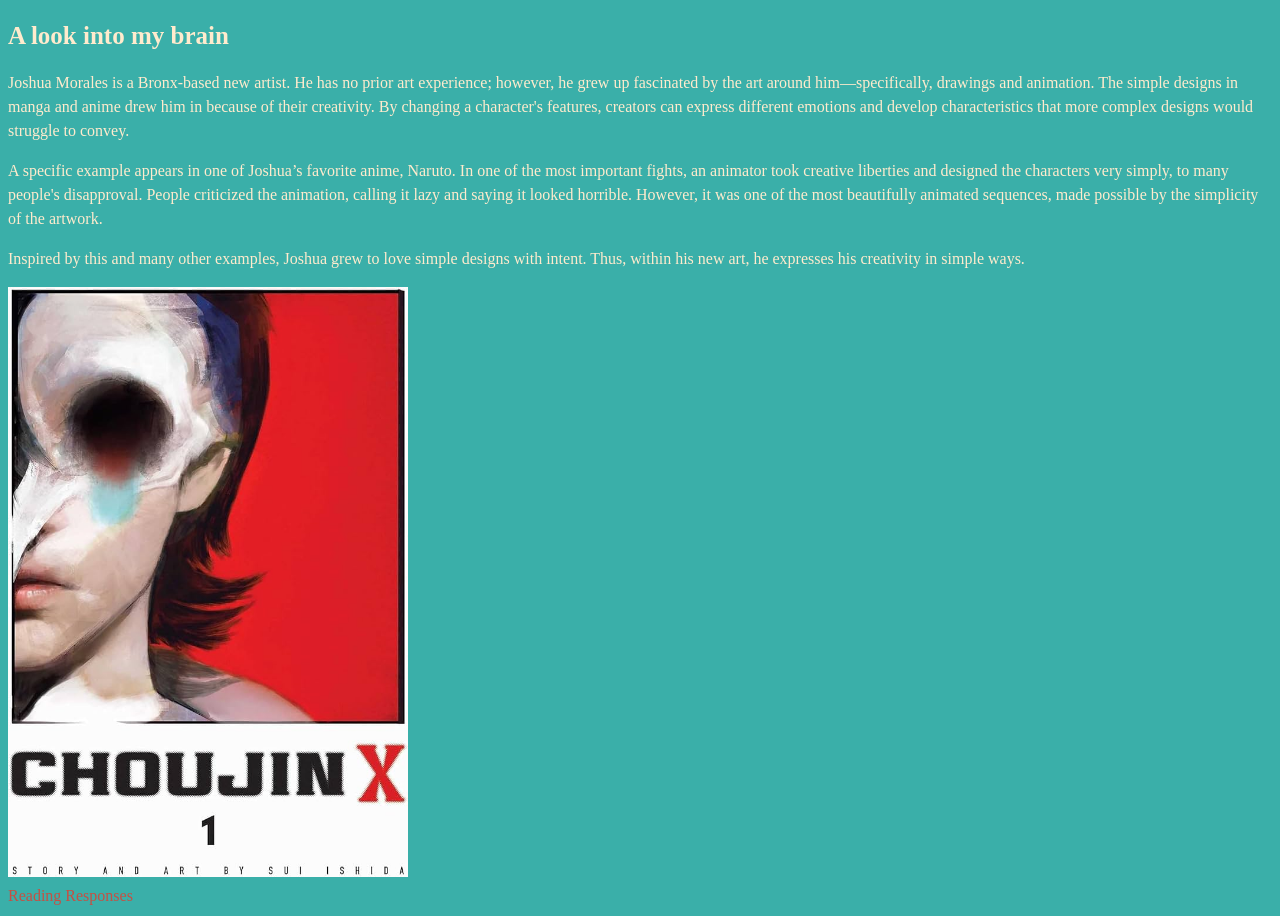
<file: index.html>
<!DOCTYPE html>
<html>
<head>
    <title>Joshua's brain</title>
    <link rel="stylesheet" href="style.css">
</head>
<body>
    <h1>A look into my brain</h1>
    <p>Joshua Morales is a Bronx-based new artist. He has no prior art experience; however, he grew up fascinated by the art around him—specifically, drawings and animation. The simple designs in manga and anime drew him in because of their creativity. By changing a character's features, creators can express different emotions and develop characteristics that more complex designs would struggle to convey. </p>
    <p>A specific example appears in one of Joshua’s favorite anime, Naruto. In one of the most important fights, an animator took creative liberties and designed the characters very simply, to many people's disapproval. People criticized the animation, calling it lazy and saying it looked horrible. However, it was one of the most beautifully animated sequences, made possible by the simplicity of the artwork. </p>
    <p>Inspired by this and many other examples, Joshua grew to love simple designs with intent. Thus, within his new art, he expresses his creativity in simple ways.</p>
    <img src="images/choujin-x-image.jpg" width="400">
    <br>
    <a href="readings.html">Reading Responses</a>
</html>
</file>
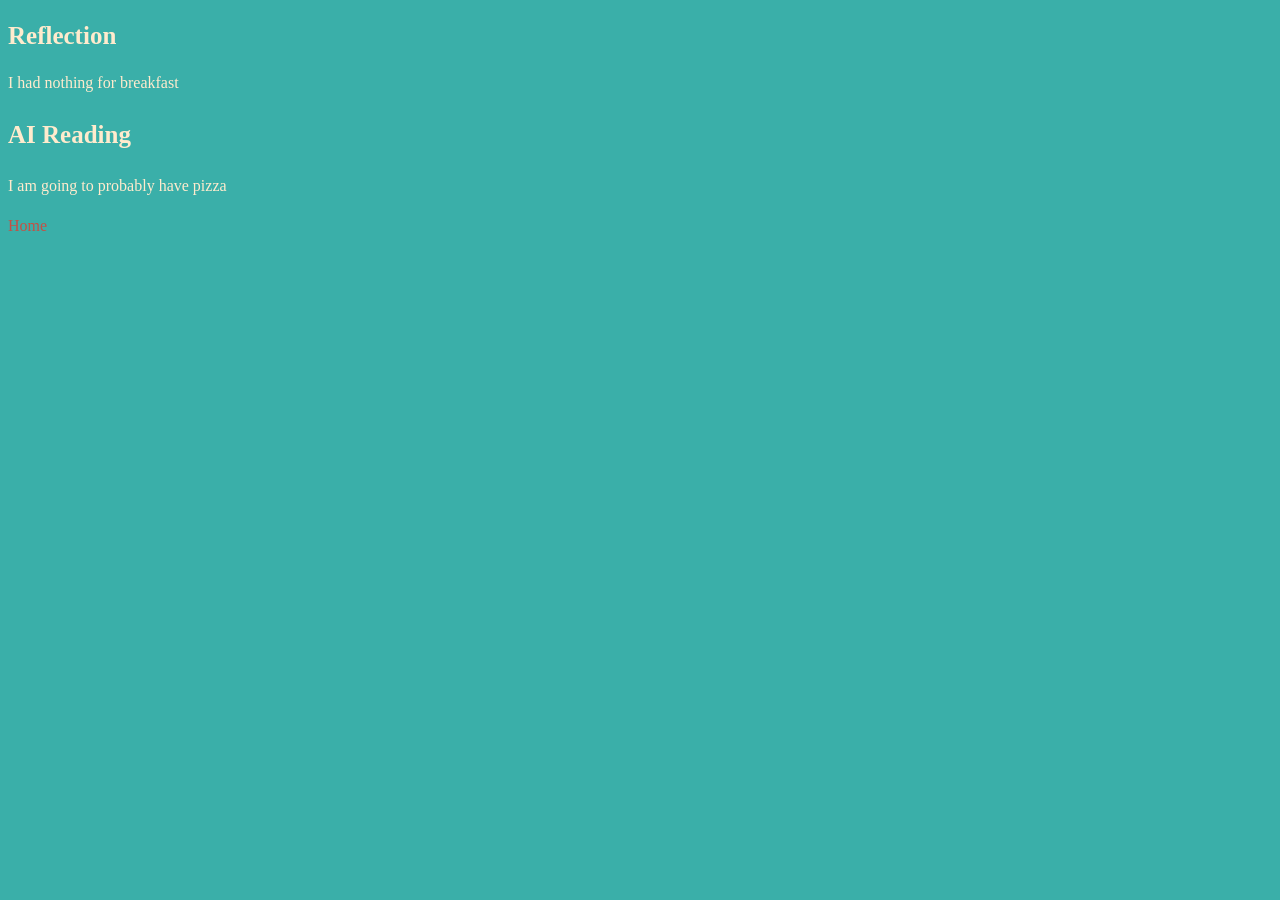
<file: readings.html>
<!DOCTYPE html>
<html>
<head>
    <title>Joshua's brain</title>
    <link rel="stylesheet" href="style.css">
</head>
<body>
    <h1>Reflection</h1>
    <p>I had nothing for breakfast</p>
    <h2>AI Reading</h2>
    <p>I am going to probably have pizza</p>
    <a href="index.html">Home</a>
</body>
</html>
</file>
<file: style.css>
body {
    background-color: rgb(58, 175, 169);
    color: blanchedalmond;
    font-size: 16px;
    line-height: 1.5;
    font-family: Arial, Helvetica, sans-serif;
}

h1 {
    font-size: 25px;
    font-family: 'Times New Roman', Times, serif;
}

h2 {
    font-size: 25px;
    font-family: 'Times New Roman', Times, serif;
}

p {
    font-size: 16px;
    font-style: normal;
    font-family: 'Times New Roman', Times, serif;
}

a {
    color: rgb(197, 80, 68
    );
    text-decoration: none;
    font-family: 'Times New Roman', Times, serif;
}
</file>
